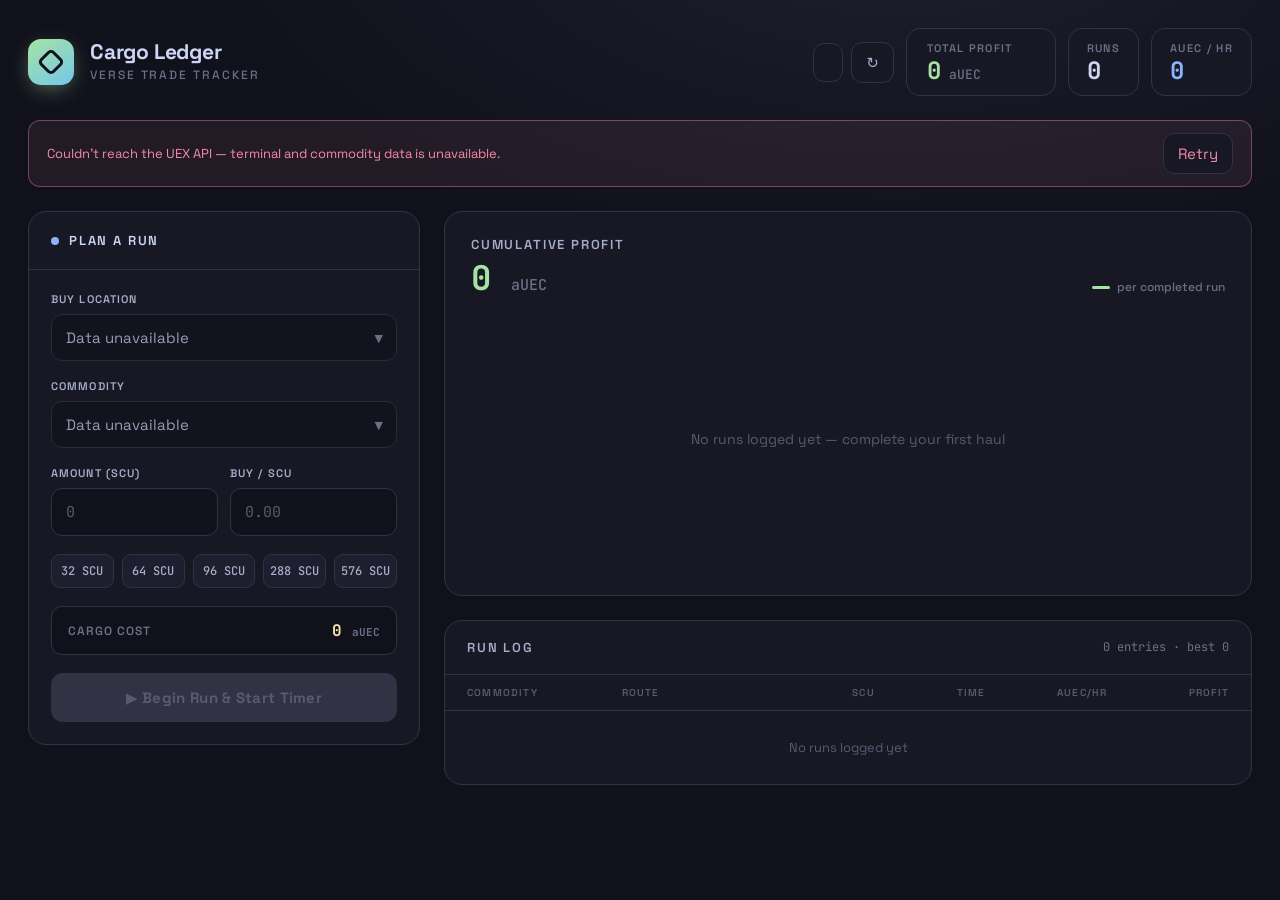
<file: index.html>
<!DOCTYPE html>
<html>
<head>
<meta charset="utf-8">
<meta name="viewport" content="width=device-width, initial-scale=1">
<title>Cargo Ledger</title>
<link rel="preconnect" href="https://fonts.googleapis.com">
<link rel="preconnect" href="https://fonts.gstatic.com" crossorigin>
<link href="https://fonts.googleapis.com/css2?family=Space+Grotesk:wght@400;500;600;700&family=JetBrains+Mono:wght@400;500;700&display=swap" rel="stylesheet">
<link rel="stylesheet" href="css/style.css">
</head>
<body>
<div style="min-height:100vh;background:radial-gradient(1200px 600px at 70% -10%,#1e1e2e 0%,#11111b 60%);font-family:'Space Grotesk',system-ui,sans-serif;color:#cdd6f4;padding:28px 28px 56px;">
  <div style="max-width:1380px;margin:0 auto;">

    <!-- HEADER -->
    <header style="display:flex;align-items:center;justify-content:space-between;gap:24px;margin-bottom:24px;flex-wrap:wrap;">
      <div style="display:flex;align-items:center;gap:16px;">
        <div style="width:46px;height:46px;border-radius:13px;background:linear-gradient(145deg,#a6e3a1,#74c7ec);display:flex;align-items:center;justify-content:center;box-shadow:0 6px 22px -6px rgba(166,227,161,.6);">
          <div style="width:20px;height:20px;border:3px solid #11111b;border-radius:5px;transform:rotate(45deg);"></div>
        </div>
        <div>
          <div style="font-size:21px;font-weight:700;letter-spacing:-.01em;line-height:1;">Cargo Ledger</div>
          <div style="font-size:12px;color:#6c7086;letter-spacing:.16em;text-transform:uppercase;margin-top:5px;font-weight:500;">Verse Trade Tracker</div>
        </div>
      </div>
      <div style="display:flex;align-items:stretch;gap:12px;">
        <div style="display:flex;align-items:center;gap:8px;">
          <select id="sys-filter" class="sys-select" title="Star system"></select>
          <button id="btn-refresh" class="icon-btn" title="Refresh UEX data">↻</button>
        </div>
        <div style="background:#181825;border:1px solid #313244;border-radius:14px;padding:12px 20px;min-width:150px;">
          <div style="font-size:11px;color:#6c7086;letter-spacing:.12em;text-transform:uppercase;font-weight:600;">Total Profit</div>
          <div style="font-family:'JetBrains Mono',monospace;font-size:24px;font-weight:700;color:#a6e3a1;margin-top:4px;line-height:1;"><span id="stat-total"></span><span style="font-size:13px;color:#6c7086;font-weight:500;"> aUEC</span></div>
        </div>
        <div style="background:#181825;border:1px solid #313244;border-radius:14px;padding:12px 18px;">
          <div style="font-size:11px;color:#6c7086;letter-spacing:.12em;text-transform:uppercase;font-weight:600;">Runs</div>
          <div id="stat-runs" style="font-family:'JetBrains Mono',monospace;font-size:24px;font-weight:700;margin-top:4px;line-height:1;"></div>
        </div>
        <div style="background:#181825;border:1px solid #313244;border-radius:14px;padding:12px 18px;">
          <div style="font-size:11px;color:#6c7086;letter-spacing:.12em;text-transform:uppercase;font-weight:600;">aUEC / hr</div>
          <div id="stat-perhr" style="font-family:'JetBrains Mono',monospace;font-size:24px;font-weight:700;color:#89b4fa;margin-top:4px;line-height:1;"></div>
        </div>
      </div>
    </header>

    <div id="uex-banner" class="hidden" style="display:flex;align-items:center;justify-content:space-between;gap:16px;background:rgba(243,139,168,.08);border:1px solid rgba(243,139,168,.4);border-radius:12px;padding:12px 18px;margin-bottom:24px;font-size:13px;color:#f38ba8;">
      <span>Couldn't reach the UEX API — terminal and commodity data is unavailable.</span>
      <button id="btn-retry" class="icon-btn" style="color:#f38ba8;">Retry</button>
    </div>

    <!-- BODY GRID -->
    <div class="body-grid" style="display:grid;grid-template-columns:392px 1fr;gap:24px;align-items:start;">

      <!-- LEFT: SETUP / ACTIVE -->
      <aside class="side-col" style="position:sticky;top:24px;">

        <!-- IDLE: NEW RUN -->
        <div id="panel-idle" style="background:#181825;border:1px solid #313244;border-radius:18px;overflow:hidden;">
          <div style="padding:20px 22px;border-bottom:1px solid #313244;display:flex;align-items:center;gap:10px;">
            <div style="width:8px;height:8px;border-radius:50%;background:#89b4fa;"></div>
            <div style="font-size:13px;font-weight:600;letter-spacing:.14em;text-transform:uppercase;white-space:nowrap;">Plan a Run</div>
          </div>
          <div style="padding:22px;display:flex;flex-direction:column;gap:18px;">

            <div>
              <label style="display:block;font-size:11px;color:#a6adc8;letter-spacing:.1em;text-transform:uppercase;font-weight:600;margin-bottom:8px;">Buy Location</label>
              <div style="position:relative;">
                <select id="f-loc" style="width:100%;appearance:none;background:#11111b;border:1px solid #313244;border-radius:11px;color:#cdd6f4;font-size:15px;padding:13px 38px 13px 14px;outline:none;cursor:pointer;">
                  <option value="">Select terminal…</option>
                </select>
                <div style="position:absolute;right:14px;top:50%;transform:translateY(-50%);pointer-events:none;color:#6c7086;font-size:11px;">▼</div>
              </div>
            </div>

            <div>
              <label style="display:block;font-size:11px;color:#a6adc8;letter-spacing:.1em;text-transform:uppercase;font-weight:600;margin-bottom:8px;">Commodity</label>
              <div style="position:relative;">
                <select id="f-com" style="width:100%;appearance:none;background:#11111b;border:1px solid #313244;border-radius:11px;color:#cdd6f4;font-size:15px;padding:13px 38px 13px 14px;outline:none;cursor:pointer;">
                  <option value="">Select cargo…</option>
                </select>
                <div style="position:absolute;right:14px;top:50%;transform:translateY(-50%);pointer-events:none;color:#6c7086;font-size:11px;">▼</div>
              </div>
              <div id="com-hint" class="hidden" style="font-family:'JetBrains Mono',monospace;font-size:11px;color:#fab387;margin-top:7px;"></div>
            </div>

            <div style="display:flex;gap:12px;">
              <div style="flex:1;">
                <label style="display:block;font-size:11px;color:#a6adc8;letter-spacing:.1em;text-transform:uppercase;font-weight:600;margin-bottom:8px;">Amount (SCU)</label>
                <input id="f-amt" type="number" placeholder="0" style="width:100%;background:#11111b;border:1px solid #313244;border-radius:11px;color:#cdd6f4;font-family:'JetBrains Mono',monospace;font-size:15px;padding:13px 14px;outline:none;">
              </div>
              <div style="flex:1;">
                <label style="display:block;font-size:11px;color:#a6adc8;letter-spacing:.1em;text-transform:uppercase;font-weight:600;margin-bottom:8px;">Buy / SCU</label>
                <input id="f-buy" type="number" placeholder="0.00" style="width:100%;background:#11111b;border:1px solid #313244;border-radius:11px;color:#cdd6f4;font-family:'JetBrains Mono',monospace;font-size:15px;padding:13px 14px;outline:none;">
              </div>
            </div>

            <div style="display:flex;gap:8px;">
              <button class="chip" data-amt="32" style="flex:1;background:#1e1e2e;border:1px solid #313244;border-radius:9px;color:#a6adc8;font-family:'JetBrains Mono',monospace;font-size:12px;font-weight:500;padding:8px 0;cursor:pointer;">32 SCU</button>
              <button class="chip" data-amt="64" style="flex:1;background:#1e1e2e;border:1px solid #313244;border-radius:9px;color:#a6adc8;font-family:'JetBrains Mono',monospace;font-size:12px;font-weight:500;padding:8px 0;cursor:pointer;">64 SCU</button>
              <button class="chip" data-amt="96" style="flex:1;background:#1e1e2e;border:1px solid #313244;border-radius:9px;color:#a6adc8;font-family:'JetBrains Mono',monospace;font-size:12px;font-weight:500;padding:8px 0;cursor:pointer;">96 SCU</button>
              <button class="chip" data-amt="288" style="flex:1;background:#1e1e2e;border:1px solid #313244;border-radius:9px;color:#a6adc8;font-family:'JetBrains Mono',monospace;font-size:12px;font-weight:500;padding:8px 0;cursor:pointer;">288 SCU</button>
              <button class="chip" data-amt="576" style="flex:1;background:#1e1e2e;border:1px solid #313244;border-radius:9px;color:#a6adc8;font-family:'JetBrains Mono',monospace;font-size:12px;font-weight:500;padding:8px 0;cursor:pointer;">576 SCU</button>
            </div>

            <div style="display:flex;align-items:center;justify-content:space-between;padding:13px 16px;background:#11111b;border:1px solid #313244;border-radius:11px;">
              <span style="font-size:12px;color:#6c7086;letter-spacing:.08em;text-transform:uppercase;font-weight:600;">Cargo Cost</span>
              <span style="font-family:'JetBrains Mono',monospace;font-size:16px;font-weight:700;color:#f9e2af;"><span id="plan-cost"></span> <span style="font-size:11px;color:#6c7086;">aUEC</span></span>
            </div>

            <button id="btn-begin">▶  Begin Run &amp; Start Timer</button>
          </div>
        </div>

        <!-- ACTIVE: LIVE SESSION + END -->
        <div id="panel-active" class="hidden" style="background:#181825;border:1px solid #45475a;border-radius:18px;overflow:hidden;box-shadow:0 0 0 1px rgba(166,227,161,.08),0 18px 50px -24px rgba(166,227,161,.35);">
          <div style="position:relative;padding:20px 22px;border-bottom:1px solid #313244;display:flex;align-items:center;gap:10px;overflow:hidden;">
            <div style="position:absolute;inset:0;background:linear-gradient(90deg,transparent,rgba(166,227,161,.10),transparent);width:40%;animation:scan 3.2s linear infinite;"></div>
            <div style="width:8px;height:8px;border-radius:50%;background:#a6e3a1;animation:liveBlink 1.4s ease-in-out infinite;box-shadow:0 0 10px #a6e3a1;"></div>
            <div style="font-size:13px;font-weight:600;letter-spacing:.14em;text-transform:uppercase;color:#a6e3a1;position:relative;white-space:nowrap;">In Transit</div>
          </div>

          <div style="padding:22px;display:flex;flex-direction:column;gap:18px;">

            <!-- timer -->
            <div style="text-align:center;padding:6px 0 2px;">
              <div style="font-size:11px;color:#6c7086;letter-spacing:.18em;text-transform:uppercase;font-weight:600;margin-bottom:6px;">Elapsed</div>
              <div id="elapsed" style="font-family:'JetBrains Mono',monospace;font-size:48px;font-weight:700;letter-spacing:-.01em;line-height:1;color:#cdd6f4;"></div>
            </div>

            <!-- route -->
            <div style="display:flex;align-items:center;gap:10px;padding:14px 16px;background:#11111b;border:1px solid #313244;border-radius:12px;">
              <div style="flex:1;min-width:0;">
                <div style="font-size:10px;color:#6c7086;letter-spacing:.1em;text-transform:uppercase;font-weight:600;">From</div>
                <div id="active-from" style="font-size:13px;font-weight:500;color:#cdd6f4;margin-top:3px;overflow:hidden;text-overflow:ellipsis;white-space:nowrap;"></div>
              </div>
              <div style="color:#a6e3a1;font-size:16px;">→</div>
              <div style="flex:1;min-width:0;text-align:right;">
                <div style="font-size:10px;color:#6c7086;letter-spacing:.1em;text-transform:uppercase;font-weight:600;">Cargo</div>
                <div id="active-cargo" style="font-size:13px;font-weight:500;color:#94e2d5;margin-top:3px;overflow:hidden;text-overflow:ellipsis;white-space:nowrap;"></div>
              </div>
            </div>

            <div style="height:1px;background:#313244;"></div>

            <div style="font-size:12px;font-weight:600;letter-spacing:.12em;text-transform:uppercase;color:#a6adc8;">Close the Run</div>

            <div>
              <label style="display:block;font-size:11px;color:#a6adc8;letter-spacing:.1em;text-transform:uppercase;font-weight:600;margin-bottom:8px;">Sell Location</label>
              <div style="position:relative;">
                <select id="e-loc" style="width:100%;appearance:none;background:#11111b;border:1px solid #313244;border-radius:11px;color:#cdd6f4;font-size:15px;padding:13px 38px 13px 14px;outline:none;cursor:pointer;">
                  <option value="">Select terminal…</option>
                </select>
                <div style="position:absolute;right:14px;top:50%;transform:translateY(-50%);pointer-events:none;color:#6c7086;font-size:11px;">▼</div>
              </div>
              <div id="sell-hint" class="hidden" style="font-family:'JetBrains Mono',monospace;font-size:11px;color:#fab387;margin-top:7px;"></div>
            </div>

            <div style="display:flex;gap:12px;">
              <div style="flex:1;">
                <label style="display:block;font-size:11px;color:#a6adc8;letter-spacing:.1em;text-transform:uppercase;font-weight:600;margin-bottom:8px;">SCU Sold</label>
                <input id="e-sold" type="number" placeholder="0" style="width:100%;background:#11111b;border:1px solid #313244;border-radius:11px;color:#cdd6f4;font-family:'JetBrains Mono',monospace;font-size:15px;padding:13px 14px;outline:none;">
              </div>
              <div style="flex:1;">
                <label style="display:block;font-size:11px;color:#a6adc8;letter-spacing:.1em;text-transform:uppercase;font-weight:600;margin-bottom:8px;">Sell / SCU</label>
                <input id="e-sell" type="number" placeholder="0.00" style="width:100%;background:#11111b;border:1px solid #313244;border-radius:11px;color:#cdd6f4;font-family:'JetBrains Mono',monospace;font-size:15px;padding:13px 14px;outline:none;">
              </div>
            </div>

            <!-- live preview -->
            <div style="display:flex;gap:12px;">
              <div style="flex:1;padding:12px 14px;background:#11111b;border:1px solid #313244;border-radius:11px;">
                <div style="font-size:10px;color:#6c7086;letter-spacing:.1em;text-transform:uppercase;font-weight:600;">Revenue</div>
                <div id="live-rev" style="font-family:'JetBrains Mono',monospace;font-size:16px;font-weight:700;margin-top:4px;"></div>
              </div>
              <div id="live-profit-box" style="flex:1;padding:12px 14px;border-radius:11px;background:#11111b;border:1px solid #313244;">
                <div style="font-size:10px;color:#6c7086;letter-spacing:.1em;text-transform:uppercase;font-weight:600;">Net Profit</div>
                <div id="live-profit" style="font-family:'JetBrains Mono',monospace;font-size:16px;font-weight:700;margin-top:4px;"></div>
              </div>
            </div>

            <div style="display:flex;gap:10px;">
              <button id="btn-abort" class="abort-btn" style="background:#1e1e2e;border:1px solid #313244;border-radius:12px;color:#a6adc8;font-size:14px;font-weight:600;padding:14px 18px;cursor:pointer;">Abort</button>
              <button id="btn-complete">■  End Run &amp; Log Profit</button>
            </div>
          </div>
        </div>
      </aside>

      <!-- RIGHT: GRAPH + HISTORY -->
      <section style="display:flex;flex-direction:column;gap:24px;">

        <!-- GRAPH -->
        <div style="background:#181825;border:1px solid #313244;border-radius:18px;padding:24px 26px 18px;">
          <div style="display:flex;align-items:flex-end;justify-content:space-between;margin-bottom:6px;">
            <div>
              <div style="font-size:13px;font-weight:600;letter-spacing:.14em;text-transform:uppercase;color:#a6adc8;">Cumulative Profit</div>
              <div style="font-family:'JetBrains Mono',monospace;font-size:34px;font-weight:700;color:#a6e3a1;margin-top:8px;line-height:1;"><span id="chart-total"></span> <span style="font-size:15px;color:#6c7086;font-weight:500;">aUEC</span></div>
            </div>
            <div style="display:flex;align-items:center;gap:7px;font-size:12px;color:#6c7086;font-weight:500;">
              <div style="width:18px;height:3px;border-radius:2px;background:#a6e3a1;"></div> per completed run
            </div>
          </div>

          <div id="chart-wrap" style="position:relative;margin-top:6px;">
            <svg viewBox="0 0 820 300" style="width:100%;height:auto;display:block;overflow:visible;">
              <defs>
                <linearGradient id="cl_fill" x1="0" y1="0" x2="0" y2="1">
                  <stop offset="0%" stop-color="#a6e3a1" stop-opacity="0.30"></stop>
                  <stop offset="100%" stop-color="#a6e3a1" stop-opacity="0"></stop>
                </linearGradient>
                <filter id="cl_glow" x="-30%" y="-30%" width="160%" height="160%">
                  <feGaussianBlur stdDeviation="4" result="b"></feGaussianBlur>
                  <feMerge><feMergeNode in="b"></feMergeNode><feMergeNode in="SourceGraphic"></feMergeNode></feMerge>
                </filter>
              </defs>
              <g id="chart-dyn"></g>
            </svg>

            <div id="chart-tooltip" class="hidden" style="position:absolute;transform:translate(-50%,-118%);background:#11111b;border:1px solid #45475a;border-radius:11px;padding:11px 13px;pointer-events:none;white-space:nowrap;box-shadow:0 12px 30px -10px rgba(0,0,0,.7);z-index:5;">
              <div id="tip-com" style="font-size:13px;font-weight:600;color:#cdd6f4;margin-bottom:6px;"></div>
              <div id="tip-route" style="font-family:'JetBrains Mono',monospace;font-size:11px;color:#6c7086;margin-bottom:3px;"></div>
              <div style="display:flex;gap:14px;align-items:baseline;">
                <div><span style="font-size:10px;color:#6c7086;">RUN</span> <span id="tip-delta" style="font-family:'JetBrains Mono',monospace;font-size:13px;color:#a6e3a1;font-weight:700;"></span></div>
                <div><span style="font-size:10px;color:#6c7086;">TOTAL</span> <span id="tip-cum" style="font-family:'JetBrains Mono',monospace;font-size:13px;color:#cdd6f4;font-weight:700;"></span></div>
              </div>
            </div>
            <div id="chart-empty" class="hidden" style="position:absolute;inset:0;display:flex;align-items:center;justify-content:center;color:#585b70;font-size:14px;">No runs logged yet — complete your first haul</div>
          </div>
        </div>

        <!-- HISTORY -->
        <div style="background:#181825;border:1px solid #313244;border-radius:18px;overflow:hidden;">
          <div style="display:flex;align-items:center;justify-content:space-between;padding:18px 22px;border-bottom:1px solid #313244;">
            <div style="font-size:13px;font-weight:600;letter-spacing:.14em;text-transform:uppercase;color:#a6adc8;">Run Log</div>
            <div id="log-count" style="font-family:'JetBrains Mono',monospace;font-size:12px;color:#6c7086;"></div>
          </div>
          <div style="display:grid;grid-template-columns:1.3fr 1.6fr 0.6fr 0.9fr 1fr 1fr;gap:12px;padding:11px 22px;border-bottom:1px solid #313244;font-size:10px;color:#585b70;letter-spacing:.12em;text-transform:uppercase;font-weight:600;">
            <div>Commodity</div><div>Route</div><div style="text-align:right;">SCU</div><div style="text-align:right;">Time</div><div style="text-align:right;">aUEC/hr</div><div style="text-align:right;">Profit</div>
          </div>
          <div id="log-rows"></div>
        </div>
      </section>
    </div>
  </div>

  <!-- TOAST -->
  <div id="toast" class="hidden" style="position:fixed;top:24px;left:50%;transform:translateX(-50%);background:#181825;border:1px solid #a6e3a1;border-radius:14px;padding:14px 22px;display:flex;align-items:center;gap:14px;box-shadow:0 18px 50px -16px rgba(166,227,161,.5);z-index:50;animation:toastIn .35s cubic-bezier(.2,.9,.3,1);">
    <div style="width:34px;height:34px;border-radius:9px;background:rgba(166,227,161,.15);display:flex;align-items:center;justify-content:center;color:#a6e3a1;font-size:18px;">✓</div>
    <div>
      <div style="font-size:13px;font-weight:600;color:#cdd6f4;">Run logged</div>
      <div id="toast-text" style="font-family:'JetBrains Mono',monospace;font-size:15px;font-weight:700;margin-top:2px;"></div>
    </div>
  </div>
</div>

<script src="js/uex.js"></script>
<script src="js/store.js"></script>
<script src="js/app.js"></script>
</body>
</html>
</file>
<file: css/style.css>
*{box-sizing:border-box;}
  html,body{margin:0;padding:0;background:#11111b;}
  ::selection{background:#a6e3a1;color:#11111b;}
  input,select,button{font-family:inherit;}
  input::placeholder{color:#585b70;}
  select option{background:#181825;color:#cdd6f4;}
  input[type=number]::-webkit-outer-spin-button,input[type=number]::-webkit-inner-spin-button{-webkit-appearance:none;margin:0;}
  input[type=number]{-moz-appearance:textfield;}
  @keyframes pulseRing{0%{transform:scale(1);opacity:.7;}70%{transform:scale(2.4);opacity:0;}100%{opacity:0;}}
  @keyframes liveBlink{0%,100%{opacity:1;}50%{opacity:.25;}}
  @keyframes fadeUp{from{opacity:0;transform:translateY(8px);}to{opacity:1;transform:translateY(0);}}
  @keyframes toastIn{from{opacity:0;transform:translateY(-12px) scale(.96);}to{opacity:1;transform:translateY(0) scale(1);}}
  @keyframes scan{0%{transform:translateX(-100%);}100%{transform:translateX(220%);}}
  .hidden{display:none !important;}
  .chip:hover{background:#313244;color:#cdd6f4;}
  .abort-btn:hover{border-color:#f38ba8;color:#f38ba8;}
  .log-row:hover{background:#1e1e2e;}
  .sys-select{appearance:none;background:#181825;border:1px solid #313244;border-radius:11px;color:#cdd6f4;font-size:13px;padding:10px 14px;outline:none;cursor:pointer;}
  .icon-btn{background:#181825;border:1px solid #313244;border-radius:11px;color:#a6adc8;font-size:15px;padding:10px 14px;cursor:pointer;}
  .icon-btn:hover{color:#cdd6f4;border-color:#45475a;}
  @keyframes spin{to{transform:rotate(360deg);}}
  .icon-btn.spinning{animation:spin 1s linear infinite;}
  .log-row{position:relative;}
  .log-del{position:absolute;right:4px;top:50%;transform:translateY(-50%);background:none;border:none;color:#585b70;font-size:13px;cursor:pointer;opacity:0;padding:4px 6px;}
  .log-row:hover .log-del{opacity:1;}
  .log-del:hover{color:#f38ba8;}
  @media (max-width:900px){
    .body-grid{grid-template-columns:1fr !important;}
    .side-col{position:static !important;}
  }
</file>
